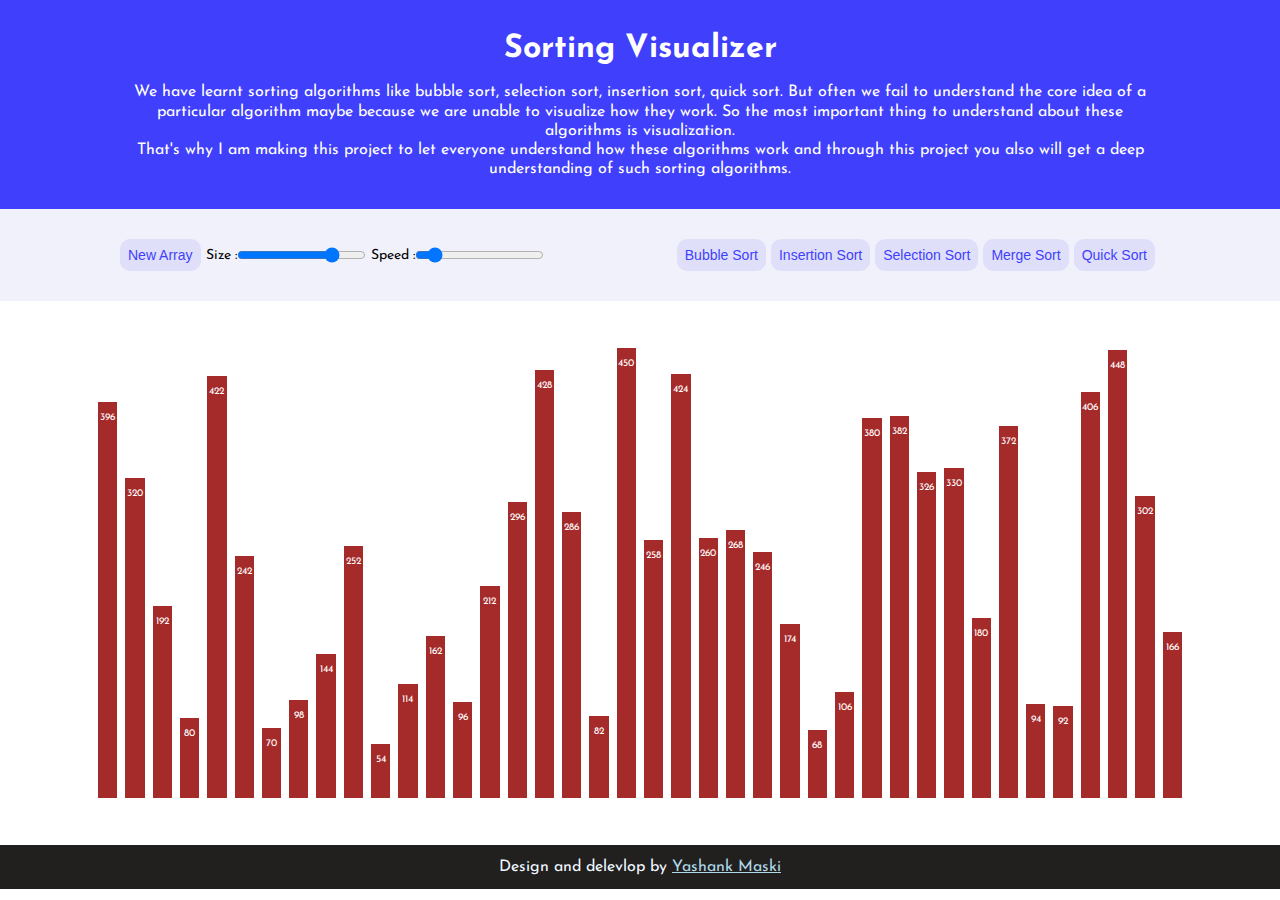
<file: index.html>
<!DOCTYPE html>
<html lang="en">
  <head>
    <meta charset="UTF-8" />
    <meta http-equiv="X-UA-Compatible" content="IE=edge" />
    <meta name="viewport" content="width=device-width, initial-scale=1.0" />
    <title>Sorting Visualizer</title>

    <link rel="stylesheet" href="style.css" />
  </head>
  <body>
    <nav class="navbar">
      <div class="container">
        <h1>Sorting Visualizer</h1>
        <p>
          We have learnt sorting algorithms like bubble sort, selection sort,
          insertion sort, quick sort. But often we fail to understand the core
          idea of a particular algorithm maybe because we are unable to
          visualize how they work. So the most important thing to understand
          about these algorithms is visualization.<br />
          That's why I am making this project to let everyone understand how
          these algorithms work and through this project you also will get a
          deep understanding of such sorting algorithms.
        </p>
      </div>
    </nav>

    <header class="header">
      <div class="container">
        <ul class="op-btn">
          <li id="newArray">
            <button type="button" class="newArray">New Array</button>
          </li>
          <li class="size-btn">
            Size :
            <input
              type="range"
              id="arr_sz"
              min="5"
              max="50"
              step="1"
              value="40"
            />
          </li>
          <li class="speed-btn">
            Speed :
            <input
              type="range"
              id="speed_input"
              min="30"
              max="300"
              step="10"
              value="60"
            />
          </li>
        </ul>

        <ul class="sort-algo-btn">
          <li>
            <button type="button" class="bubbleSort">Bubble Sort</button>
          </li>
          <li>
            <button type="button" class="insertionSort">Insertion Sort</button>
          </li>
          <li>
            <button type="button" class="selectionSort">Selection Sort</button>
          </li>
          <li>
            <button type="button" class="mergeSort">Merge Sort</button>
          </li>
          <li>
            <button type="button" class="quickSort">Quick Sort</button>
          </li>
        </ul>
      </div>
    </header>

    <section class="bars-container">
      <div id="bars" class="container"></div>
    </section>

    <footer class="footer">
      Design and delevlop by
      <a href="https://www.linkedin.com/in/yashank-maski-b2a4271b1"
        >Yashank Maski</a
      >
    </footer>

    <script
      src="https://cdn.jsdelivr.net/npm/bootstrap@5.0.0-beta2/dist/js/bootstrap.bundle.min.js"
      integrity="sha384-b5kHyXgcpbZJO/tY9Ul7kGkf1S0CWuKcCD38l8YkeH8z8QjE0GmW1gYU5S9FOnJ0"
      crossorigin="anonymous"
    ></script>
    <script src="js_files/sorting.js"></script>
    <script src="js_files/bubble.js"></script>
    <script src="js_files/insertion.js"></script>
    <script src="js_files/merge.js"></script>
    <script src="js_files/quick.js"></script>
    <script src="js_files/selection.js"></script>
  </body>
</html>
</file>
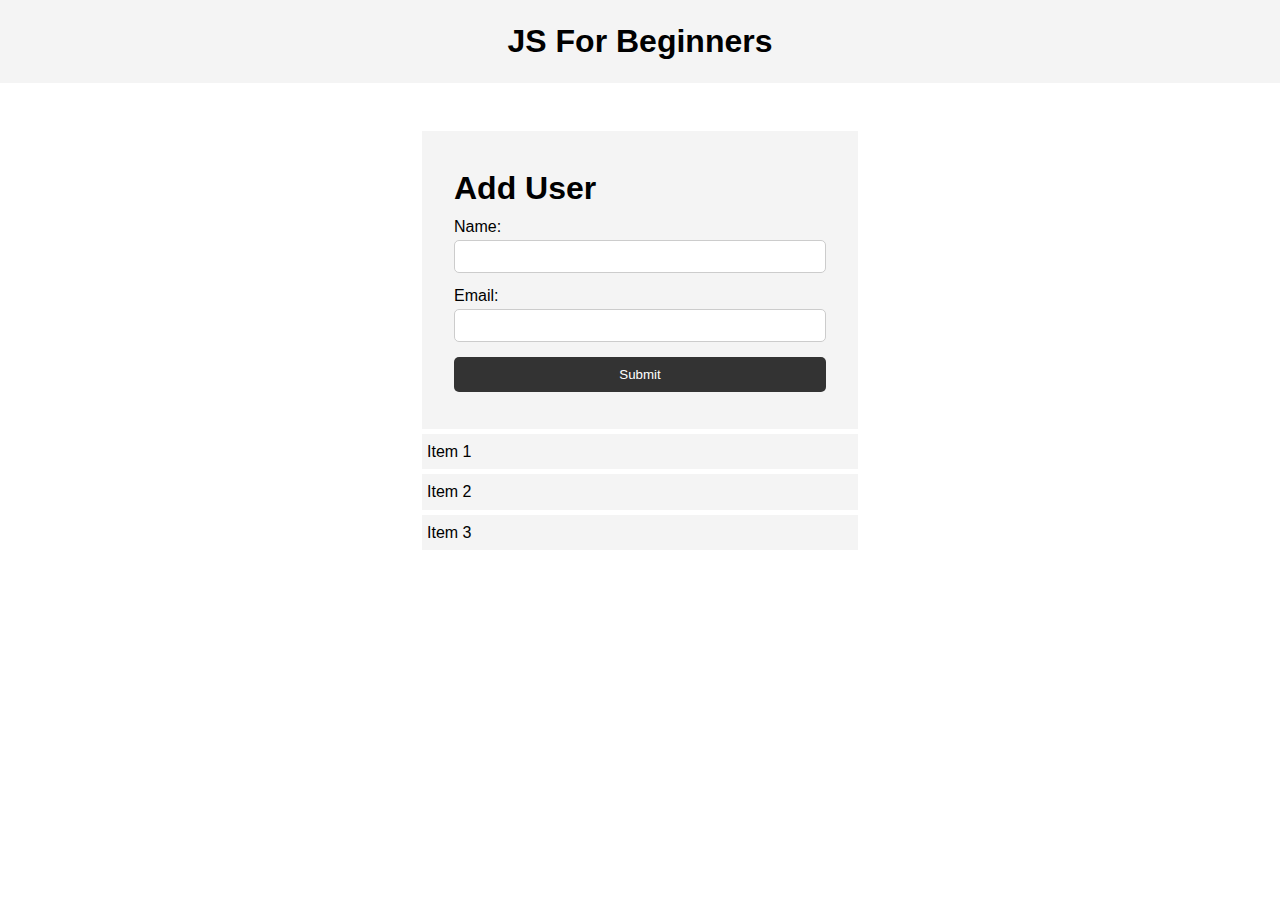
<file: IntroJS/introJS.html>
<!DOCTYPE html>
<html lang="en">
  <head>
    <meta charset="UTF-8" />
    <meta name="viewport" content="width=device-width, initial-scale=1.0" />
    <meta http-equiv="X-UA-Compatible" content="ie=edge" />
    <title>JS For Beginners</title>
    <link rel="stylesheet" href="introJS.css" />
  </head>
  <body>
    <header>
      <h1>JS For Beginners</h1>
    </header>

    <section class="container">
      <form id="my-form">
        <h1>Add User</h1>
        <div class="msg"></div>
        <div>
          <label for="name">Name:</label>
          <input type="text" id="name" />
        </div>
        <div>
          <label for="email">Email:</label>
          <input type="text" id="email" />
        </div>
        <input class="btn" type="submit" value="Submit" />
      </form>

      <ul id="users"></ul>

      <ul class="items">
        <li class="item">Item 1</li>
        <li class="item">Item 2</li>
        <li class="item">Item 3</li>
      </ul>
    </section>

    <script src="introJS.js"></script>
  </body>
</html>
</file>
<file: style.css>
@import url("https://fonts.googleapis.com/css2?family=Josefin+Sans:wght@338&display=swap");

* {
  box-sizing: border-box;
  margin: 0;
  padding: 0;
}

ul {
  list-style-type: none;
}

body {
  font-family: "Josefin Sans", sans-serif;
}

.container {
  max-width: 1100px;
  padding: 30px;
  margin: 0 auto;
}

.navbar {
  background-color: rgb(63, 63, 252);
  color: white;
}

.navbar .container {
  display: flex;
  flex-direction: column;
  text-align: center;
  align-items: center;
  justify-content: center;
  line-height: 1.2;
}

.navbar h1 {
  padding-bottom: 15px;
}

.header {
  background-color: rgb(241, 241, 252);
}

.header button {
  border: none;
  padding: 8px;
  background-color: rgb(223, 223, 250);
  border-radius: 10px;
  font-size: 14px;
  color: rgb(63, 63, 252);
  cursor: pointer;
}

.header button:hover {
  background-color: rgb(63, 63, 252);
  color: white;
}

.header .container {
  display: flex;
  justify-content: space-between;
  align-items: center;
  font-size: 14px;
  /* flex-wrap: wrap; */
}

.header ul {
  display: flex;
  align-items: center;
}

.header ul li {
  margin-right: 5px;
}

.size-btn {
  display: flex;
  align-items: center;
}
.speed-btn {
  display: flex;
  align-items: center;
}

.bars-container .container {
  margin: 15px auto;
  max-width: 90%;
  display: flex;
  flex-wrap: nowrap;
  justify-content: center;
  transition: 2s all ease;
  /* height: 600px; */
}

.flex-item {
  width: 24px;
  background-color: brown;
  color: white;
  text-align: center;
  margin: 2px 4px;
  padding-bottom: 10px;
  padding-top: 10px;
  font-size: 10px;
  align-self: flex-end;
  transition: 0.1s all ease;
}

.footer {
  text-align: center;
  background-color: rgb(34, 31, 31);
  padding: 14px;
  color: aliceblue;
}

.footer a {
  color: lightblue;
}

@media (max-width: 768px) {
  .header .container {
    flex-direction: column;
    padding-top: 20px;
    text-align: center;
  }
  .header ul {
    margin-top: 20px;
  }
}
</file>
<file: IntroJS/introJS.css>
* {
  margin: 0;
  padding: 0;
  box-sizing: border-box;
}

body {
  font-family: Arial, Helvetica, sans-serif;
  line-height: 1.6;
}

ul {
  list-style: none;
}

ul li {
  padding: 5px;
  background: #f4f4f4;
  margin: 5px 0;
}

header {
  background: #f4f4f4;
  padding: 1rem;
  text-align: center;
}

.container {
  margin: auto;
  width: 500px;
  overflow: auto;
  padding: 3rem 2rem;
}

#my-form {
  padding: 2rem;
  background: #f4f4f4;
}

#my-form label {
  display: block;
}

#my-form input[type="text"] {
  width: 100%;
  padding: 8px;
  margin-bottom: 10px;
  border-radius: 5px;
  border: 1px solid #ccc;
}

.btn {
  display: block;
  width: 100%;
  padding: 10px 15px;
  border: 0;
  background: #333;
  color: #fff;
  border-radius: 5px;
  margin: 5px 0;
}

.btn:hover {
  background: #444;
}

.bg-dark {
  background: #333;
  color: #fff;
}

.error {
  background: orangered;
  color: #fff;
  padding: 5px;
  margin: 5px;
}
</file>
